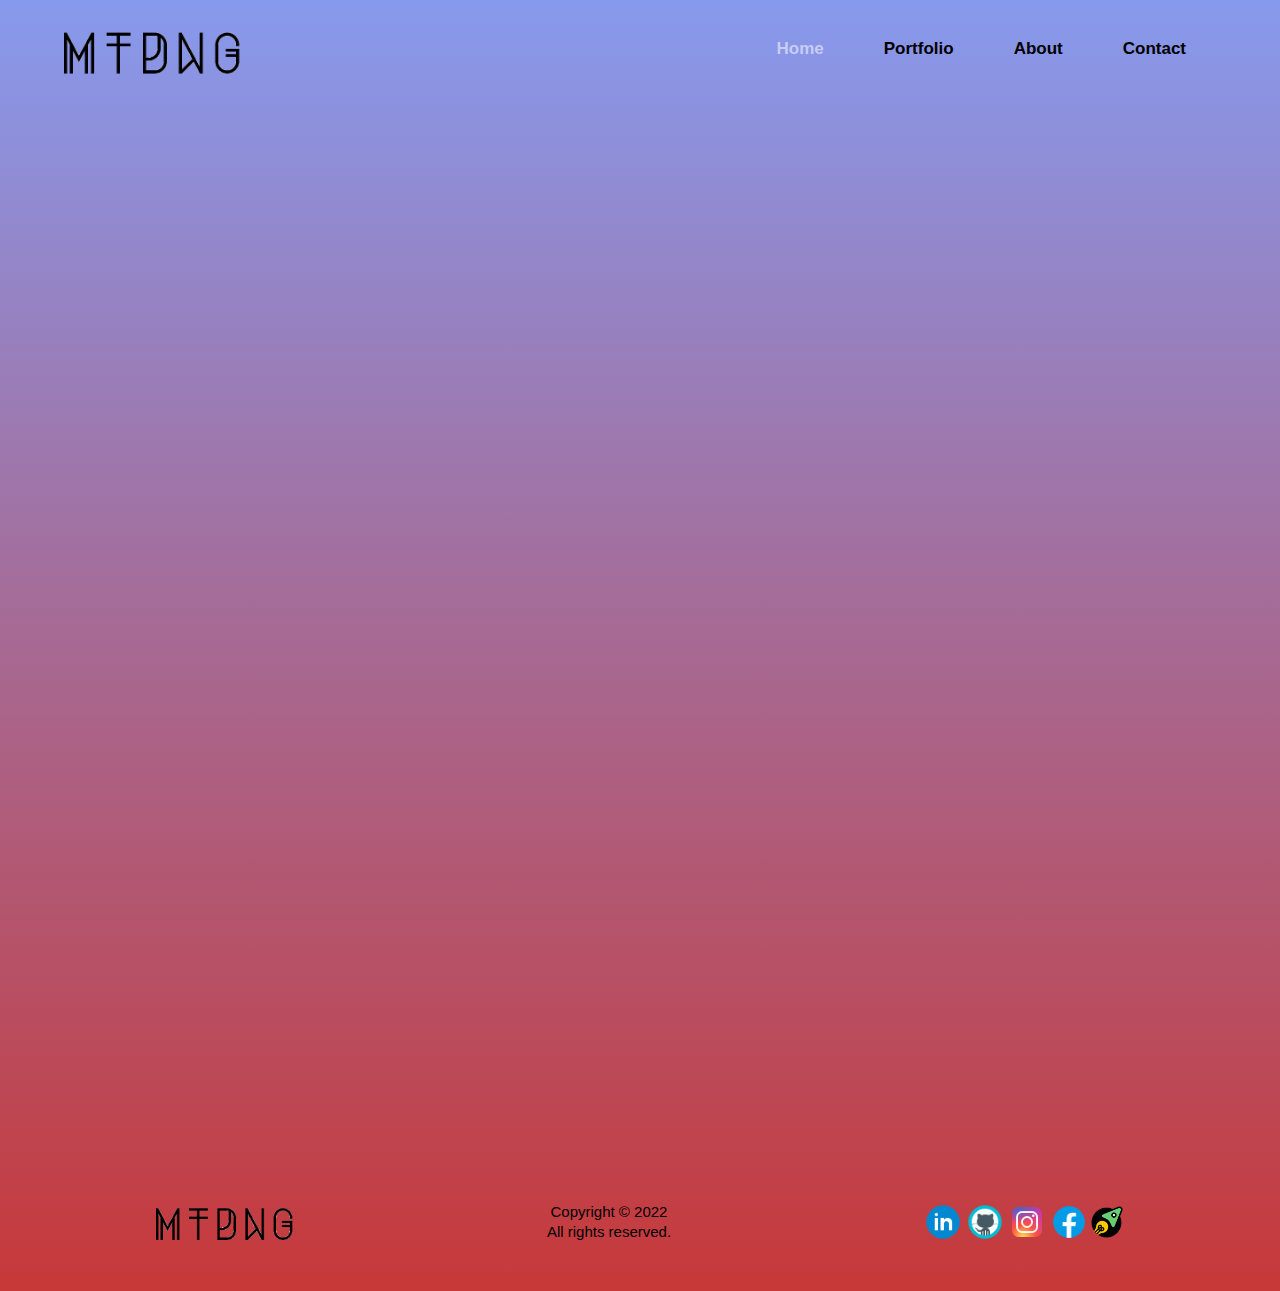
<file: index.html>
<!DOCTYPE html>
<html lang="en">
<head>
    <title>Mtdng - Website - HOME</title>

    <meta charset="UTF-8">
    <meta http-equiv="X-UA-Compatible" content="IE=edge">
    <meta name="viewport" content="width=device-width, initial-scale=1.0">

    <link rel="icon" type="image/x-icon" href="assets\img\favicon.ico">
    <!--<link href="https://cdn.jsdelivr.net/npm/bootstrap@5.0.2/dist/css/bootstrap.min.css" rel="stylesheet" integrity="sha384-EVSTQN3/azprG1Anm3QDgpJLIm9Nao0Yz1ztcQTwFspd3yD65VohhpuuCOmLASjC" crossorigin="anonymous">
    -->

    <link rel="stylesheet" href="..\assets\css\styles.css">
    <link rel="stylesheet" href="styles.css">

    <!--'Work-Sans', sans serif-->
    <link rel="preconnect" href="https://fonts.googleapis.com">
    <link rel="preconnect" href="https://fonts.gstatic.com" crossorigin>
    <link href="https://fonts.googleapis.com/css2?family=Work+Sans:ital,wght@0,300;0,500;0,700;1,300&display=swap" rel="stylesheet">

</head>



<body class="hero">
    <!--COMMON TO ALL PAGES, change only relative paths and class=selected for nav links-->
    
    <header>

        <!--Navbar-->
        <nav class="nav-bar">
            <div class="menu">

                <!--Logo-->
                <div class="logo-head">
                  <a  href="../index.html"><img src="./assets/img/mtdng-logo-header.png" width="180" alt="logo"></a>
                </div>
                
                <!--Menu list-->
                <div class="nav-list">
                    <a class="nav-item selected-home">Home</a>  <!--specific only for this page, change for other ones-->
                    <a class="nav-item" href="../portfolio/">Portfolio</a>
                    <a class="nav-item" href="../about/">About</a>
                    <a class="nav-item" href="../contact/">Contact</a>
                </div>
                
            </div>
        </nav>
    </header>       
<!--SPECIFIC PAGE CODE STARTS FROM HERE-->  
    <div class="home-page"><!--devo restringere per centrare tutto, tranne hero, ma quello che ci sta sopra si-->

 
    
        <!--banner-->
        <div class="hero-text">
            <img src="./assets/img/hi.png" alt="">
            <img src="./assets/img/there.png" alt="">
            <img src="./assets/img/matteo.png" alt="">
            <img src="./assets/img/here.png" alt="">

            <p>I'm an aspiring Web Developer </p>
            <p>and this</p> 
            <p>is my Website.</p> 
     
            <p>You just have to check it out!</p>

        </div>

            <button type="button" class="portfolio-btn">
                <a href="../portfolio/"><h4>My Works</h4></a>
            </button>
            
        
    </div>

 
<!--COMMON TO ALL PAGES-->

<!--footer-->
    <footer class="footer">
    
    
      
        <img src="../assets/img/mtdng-logo-header.png" width="140" alt="MTDNG">


        <div class="social">
            <a href="https://www.linkedin.com/in/matteo-dangi%C3%B2/"><img src="/assets/img/icons8-linkedin-circled-48.png" alt="Linkedin" width="40"></a>
            <a href="https://github.com/teo-danger"><img src="/assets/img/icons8-github-48.png" alt="Github" width="40"></a>
            <a href="https://www.instagram.com/teo_danger/"><img src="/assets/img/icons8-instagram-48.png" alt="Instagram" width="40"></a>
            <a href="https://www.facebook.com/matteo.dangio.1/"><img src="/assets/img/icons8-facebook-48.png" alt="Facebook" width="40"></a>
            <a href="https://talent.start2impact.it/profile/matteo-dangio"><img src="/assets/img/s2i.png" alt="Linkedin" width="32"></a>
        </div>

        <p>Copyright © 2022 <br> 
            All rights reserved.</p>
    
   
    </footer>



<!--<script src="https://cdn.jsdelivr.net/npm/bootstrap@5.0.2/dist/js/bootstrap.bundle.min.js" integrity="sha384-MrcW6ZMFYlzcLA8Nl+NtUVF0sA7MsXsP1UyJoMp4YLEuNSfAP+JcXn/tWtIaxVXM" crossorigin="anonymous"></script>
-->
</body>
</html>
</file>
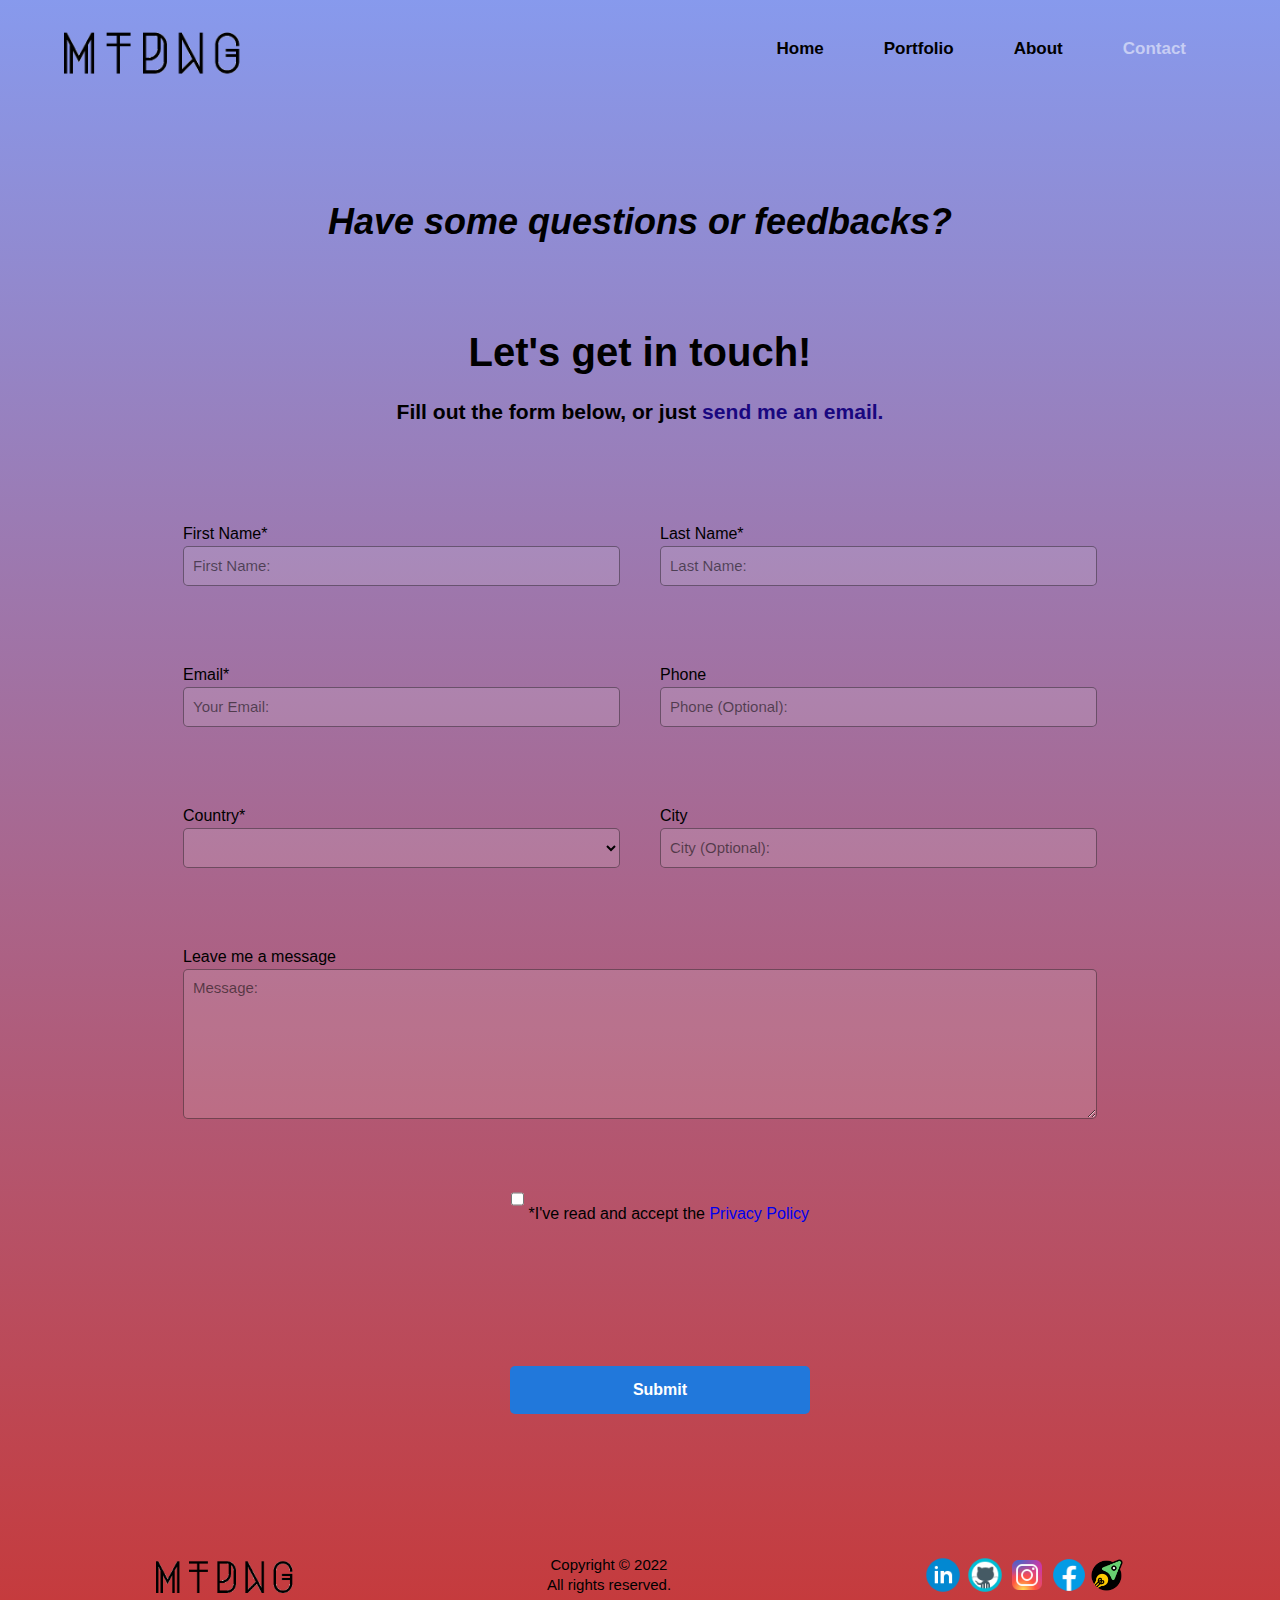
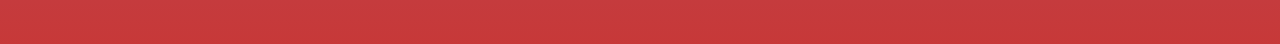
<file: contact/index.html>
<!DOCTYPE html>
<html lang="en">
<head>
    <title>Mtdng - Website - CONTACT</title>

    <meta charset="UTF-8">
    <meta http-equiv="X-UA-Compatible" content="IE=edge">
    <meta name="viewport" content="width=device-width, initial-scale=1.0">

    <link rel="icon" type="image/x-icon" href="../assets/img/favicon.ico">
    <!--<link href="https://cdn.jsdelivr.net/npm/bootstrap@5.0.2/dist/css/bootstrap.min.css" rel="stylesheet" integrity="sha384-EVSTQN3/azprG1Anm3QDgpJLIm9Nao0Yz1ztcQTwFspd3yD65VohhpuuCOmLASjC" crossorigin="anonymous">
    -->

    <link rel="stylesheet" href="..\assets\css\styles.css">
    <link rel="stylesheet" href="styles.css">

    <!--'Work-Sans', sans serif-->
    <link rel="preconnect" href="https://fonts.googleapis.com">
    <link rel="preconnect" href="https://fonts.gstatic.com" crossorigin>
    <link href="https://fonts.googleapis.com/css2?family=Work+Sans:ital,wght@0,300;0,500;0,700;1,300&display=swap" rel="stylesheet">

</head>



<body class="hero">
    <!--COMMON TO ALL PAGES, change only relative paths and class=selected for nav links-->
    
    <header>

        <!--Navbar-->
        <nav class="nav-bar">
            <div class="menu">

                <!--Logo-->
                <div class="logo-head">
                  <a  href="../index.html"><img src="../assets/img/mtdng-logo-header.png" width="180" alt="logo"></a>
                </div>
                
                <!--Menu list-->
                <div class="nav-list">
                    <a class="nav-item" href="../index.html">Home</a>  
                    <a class="nav-item" href="../portfolio/">Portfolio</a>
                    <a class="nav-item" href="../about/">About</a>
                    <a class="nav-item selected-contact">Contact</a><!--specific only for this page, change for other ones-->
                </div>
                
            </div>
        </nav>
    </header>      

<!--SPECIFIC PAGE CODE STARTS FROM HERE-->  
    <div class="contact-page">

        <section>
                <div class="form-container">
                <div class="intro-text">
                    <h1>Have some questions or feedbacks?</h1>
                    <h1>Let's get in touch!</h1> 
                    <h3>Fill out the form below, 
                        or just <span><a href="mailto:matteo.dangio@outlook.com">send me an email.</a></span>
                    </h3> 

                </div>

                
                    <form action="" method="get" class="contact-form">


                    <div class="form-group">
                        <div class='form-row name'>
                            <label for='first-name'>First Name*</label>
                            <input id='first-name' name='first-name' type='text' required placeholder="First Name:"/>
                        </div>
                        <div class='form-row'>
                            <label for='last-name'>Last Name*</label>
                            <input id='last-name' name='last-name' type='text' required placeholder="Last Name:"/>
                        </div>
                    </div> 
                        
                    <div class="form-group">
                        <div class="form-row email-phone">
                            <label for="email">Email*</label>
                            <input type="email" name="email" id="email" required placeholder="Your Email:">
                        </div>
                        <div class="form-row">
                            <label for='phone'>Phone</label>
                            <input id='phone' name='phone' type='tel' placeholder="Phone (Optional):"/>
                        </div>
                    </div>

                    <div class="form-group">  
                        <div class='form-row country'>
                            <label for='country'>Country*</label>
                            <select id='country' name='country' required >
                                    <option value="0" selected disabled ></option>
                                    <option value="AF">Afghanistan</option>
                                    <option value="AX">Åland Islands</option>
                                    <option value="AL">Albania</option>
                                    <option value="DZ">Algeria</option>
                                    <option value="AS">American Samoa</option>
                                    <option value="AD">Andorra</option>
                                    <option value="AO">Angola</option>
                                    <option value="AI">Anguilla</option>
                                    <option value="AQ">Antarctica</option>
                                    <option value="AG">Antigua and Barbuda</option>
                                    <option value="AR">Argentina</option>
                                    <option value="AM">Armenia</option>
                                    <option value="AW">Aruba</option>
                                    <option value="AU">Australia</option>
                                    <option value="AT">Austria</option>
                                    <option value="AZ">Azerbaijan</option>
                                    <option value="BS">Bahamas</option>
                                    <option value="BH">Bahrain</option>
                                    <option value="BD">Bangladesh</option>
                                    <option value="BB">Barbados</option>
                                    <option value="BY">Belarus</option>
                                    <option value="BE">Belgium</option>
                                    <option value="BZ">Belize</option>
                                    <option value="BJ">Benin</option>
                                    <option value="BM">Bermuda</option>
                                    <option value="BT">Bhutan</option>
                                    <option value="BO">Bolivia, Plurinational State of</option>
                                    <option value="BQ">Bonaire, Sint Eustatius and Saba</option>
                                    <option value="BA">Bosnia and Herzegovina</option>
                                    <option value="BW">Botswana</option>
                                    <option value="BV">Bouvet Island</option>
                                    <option value="BR">Brazil</option>
                                    <option value="IO">British Indian Ocean Territory</option>
                                    <option value="BN">Brunei Darussalam</option>
                                    <option value="BG">Bulgaria</option>
                                    <option value="BF">Burkina Faso</option>
                                    <option value="BI">Burundi</option>
                                    <option value="KH">Cambodia</option>
                                    <option value="CM">Cameroon</option>
                                    <option value="CA">Canada</option>
                                    <option value="CV">Cape Verde</option>
                                    <option value="KY">Cayman Islands</option>
                                    <option value="CF">Central African Republic</option>
                                    <option value="TD">Chad</option>
                                    <option value="CL">Chile</option>
                                    <option value="CN">China</option>
                                    <option value="CX">Christmas Island</option>
                                    <option value="CC">Cocos (Keeling) Islands</option>
                                    <option value="CO">Colombia</option>
                                    <option value="KM">Comoros</option>
                                    <option value="CG">Congo</option>
                                    <option value="CD">Congo, the Democratic Republic of the</option>
                                    <option value="CK">Cook Islands</option>
                                    <option value="CR">Costa Rica</option>
                                    <option value="CI">Côte d'Ivoire</option>
                                    <option value="HR">Croatia</option>
                                    <option value="CU">Cuba</option>
                                    <option value="CW">Curaçao</option>
                                    <option value="CY">Cyprus</option>
                                    <option value="CZ">Czech Republic</option>
                                    <option value="DK">Denmark</option>
                                    <option value="DJ">Djibouti</option>
                                    <option value="DM">Dominica</option>
                                    <option value="DO">Dominican Republic</option>
                                    <option value="EC">Ecuador</option>
                                    <option value="EG">Egypt</option>
                                    <option value="SV">El Salvador</option>
                                    <option value="GQ">Equatorial Guinea</option>
                                    <option value="ER">Eritrea</option>
                                    <option value="EE">Estonia</option>
                                    <option value="ET">Ethiopia</option>
                                    <option value="FK">Falkland Islands (Malvinas)</option>
                                    <option value="FO">Faroe Islands</option>
                                    <option value="FJ">Fiji</option>
                                    <option value="FI">Finland</option>
                                    <option value="FR">France</option>
                                    <option value="GF">French Guiana</option>
                                    <option value="PF">French Polynesia</option>
                                    <option value="TF">French Southern Territories</option>
                                    <option value="GA">Gabon</option>
                                    <option value="GM">Gambia</option>
                                    <option value="GE">Georgia</option>
                                    <option value="DE">Germany</option>
                                    <option value="GH">Ghana</option>
                                    <option value="GI">Gibraltar</option>
                                    <option value="GR">Greece</option>
                                    <option value="GL">Greenland</option>
                                    <option value="GD">Grenada</option>
                                    <option value="GP">Guadeloupe</option>
                                    <option value="GU">Guam</option>
                                    <option value="GT">Guatemala</option>
                                    <option value="GG">Guernsey</option>
                                    <option value="GN">Guinea</option>
                                    <option value="GW">Guinea-Bissau</option>
                                    <option value="GY">Guyana</option>
                                    <option value="HT">Haiti</option>
                                    <option value="HM">Heard Island and McDonald Islands</option>
                                    <option value="VA">Holy See (Vatican City State)</option>
                                    <option value="HN">Honduras</option>
                                    <option value="HK">Hong Kong</option>
                                    <option value="HU">Hungary</option>
                                    <option value="IS">Iceland</option>
                                    <option value="IN">India</option>
                                    <option value="ID">Indonesia</option>
                                    <option value="IR">Iran, Islamic Republic of</option>
                                    <option value="IQ">Iraq</option>
                                    <option value="IE">Ireland</option>
                                    <option value="IM">Isle of Man</option>
                                    <option value="IL">Israel</option>
                                    <option value="IT">Italy</option>
                                    <option value="JM">Jamaica</option>
                                    <option value="JP">Japan</option>
                                    <option value="JE">Jersey</option>
                                    <option value="JO">Jordan</option>
                                    <option value="KZ">Kazakhstan</option>
                                    <option value="KE">Kenya</option>
                                    <option value="KI">Kiribati</option>
                                    <option value="KP">Korea, Democratic People's Republic of</option>
                                    <option value="KR">Korea, Republic of</option>
                                    <option value="KW">Kuwait</option>
                                    <option value="KG">Kyrgyzstan</option>
                                    <option value="LA">Lao People's Democratic Republic</option>
                                    <option value="LV">Latvia</option>
                                    <option value="LB">Lebanon</option>
                                    <option value="LS">Lesotho</option>
                                    <option value="LR">Liberia</option>
                                    <option value="LY">Libya</option>
                                    <option value="LI">Liechtenstein</option>
                                    <option value="LT">Lithuania</option>
                                    <option value="LU">Luxembourg</option>
                                    <option value="MO">Macao</option>
                                    <option value="MK">Macedonia, the former Yugoslav Republic of</option>
                                    <option value="MG">Madagascar</option>
                                    <option value="MW">Malawi</option>
                                    <option value="MY">Malaysia</option>
                                    <option value="MV">Maldives</option>
                                    <option value="ML">Mali</option>
                                    <option value="MT">Malta</option>
                                    <option value="MH">Marshall Islands</option>
                                    <option value="MQ">Martinique</option>
                                    <option value="MR">Mauritania</option>
                                    <option value="MU">Mauritius</option>
                                    <option value="YT">Mayotte</option>
                                    <option value="MX">Mexico</option>
                                    <option value="FM">Micronesia, Federated States of</option>
                                    <option value="MD">Moldova, Republic of</option>
                                    <option value="MC">Monaco</option>
                                    <option value="MN">Mongolia</option>
                                    <option value="ME">Montenegro</option>
                                    <option value="MS">Montserrat</option>
                                    <option value="MA">Morocco</option>
                                    <option value="MZ">Mozambique</option>
                                    <option value="MM">Myanmar</option>
                                    <option value="NA">Namibia</option>
                                    <option value="NR">Nauru</option>
                                    <option value="NP">Nepal</option>
                                    <option value="NL">Netherlands</option>
                                    <option value="NC">New Caledonia</option>
                                    <option value="NZ">New Zealand</option>
                                    <option value="NI">Nicaragua</option>
                                    <option value="NE">Niger</option>
                                    <option value="NG">Nigeria</option>
                                    <option value="NU">Niue</option>
                                    <option value="NF">Norfolk Island</option>
                                    <option value="MP">Northern Mariana Islands</option>
                                    <option value="NO">Norway</option>
                                    <option value="OM">Oman</option>
                                    <option value="PK">Pakistan</option>
                                    <option value="PW">Palau</option>
                                    <option value="PS">Palestinian Territory, Occupied</option>
                                    <option value="PA">Panama</option>
                                    <option value="PG">Papua New Guinea</option>
                                    <option value="PY">Paraguay</option>
                                    <option value="PE">Peru</option>
                                    <option value="PH">Philippines</option>
                                    <option value="PN">Pitcairn</option>
                                    <option value="PL">Poland</option>
                                    <option value="PT">Portugal</option>
                                    <option value="PR">Puerto Rico</option>
                                    <option value="QA">Qatar</option>
                                    <option value="RE">Réunion</option>
                                    <option value="RO">Romania</option>
                                    <option value="RU">Russian Federation</option>
                                    <option value="RW">Rwanda</option>
                                    <option value="BL">Saint Barthélemy</option>
                                    <option value="SH">Saint Helena, Ascension and Tristan da Cunha</option>
                                    <option value="KN">Saint Kitts and Nevis</option>
                                    <option value="LC">Saint Lucia</option>
                                    <option value="MF">Saint Martin (French part)</option>
                                    <option value="PM">Saint Pierre and Miquelon</option>
                                    <option value="VC">Saint Vincent and the Grenadines</option>
                                    <option value="WS">Samoa</option>
                                    <option value="SM">San Marino</option>
                                    <option value="ST">Sao Tome and Principe</option>
                                    <option value="SA">Saudi Arabia</option>
                                    <option value="SN">Senegal</option>
                                    <option value="RS">Serbia</option>
                                    <option value="SC">Seychelles</option>
                                    <option value="SL">Sierra Leone</option>
                                    <option value="SG">Singapore</option>
                                    <option value="SX">Sint Maarten (Dutch part)</option>
                                    <option value="SK">Slovakia</option>
                                    <option value="SI">Slovenia</option>
                                    <option value="SB">Solomon Islands</option>
                                    <option value="SO">Somalia</option>
                                    <option value="ZA">South Africa</option>
                                    <option value="GS">South Georgia and the South Sandwich Islands</option>
                                    <option value="SS">South Sudan</option>
                                    <option value="ES">Spain</option>
                                    <option value="LK">Sri Lanka</option>
                                    <option value="SD">Sudan</option>
                                    <option value="SR">Suriname</option>
                                    <option value="SJ">Svalbard and Jan Mayen</option>
                                    <option value="SZ">Swaziland</option>
                                    <option value="SE">Sweden</option>
                                    <option value="CH">Switzerland</option>
                                    <option value="SY">Syrian Arab Republic</option>
                                    <option value="TW">Taiwan, Province of China</option>
                                    <option value="TJ">Tajikistan</option>
                                    <option value="TZ">Tanzania, United Republic of</option>
                                    <option value="TH">Thailand</option>
                                    <option value="TL">Timor-Leste</option>
                                    <option value="TG">Togo</option>
                                    <option value="TK">Tokelau</option>
                                    <option value="TO">Tonga</option>
                                    <option value="TT">Trinidad and Tobago</option>
                                    <option value="TN">Tunisia</option>
                                    <option value="TR">Turkey</option>
                                    <option value="TM">Turkmenistan</option>
                                    <option value="TC">Turks and Caicos Islands</option>
                                    <option value="TV">Tuvalu</option>
                                    <option value="UG">Uganda</option>
                                    <option value="UA">Ukraine</option>
                                    <option value="AE">United Arab Emirates</option>
                                    <option value="GB">United Kingdom</option>
                                    <option value="US">United States</option>
                                    <option value="UM">United States Minor Outlying Islands</option>
                                    <option value="UY">Uruguay</option>
                                    <option value="UZ">Uzbekistan</option>
                                    <option value="VU">Vanuatu</option>
                                    <option value="VE">Venezuela, Bolivarian Republic of</option>
                                    <option value="VN">Viet Nam</option>
                                    <option value="VG">Virgin Islands, British</option>
                                    <option value="VI">Virgin Islands, U.S.</option>
                                    <option value="WF">Wallis and Futuna</option>
                                    <option value="EH">Western Sahara</option>
                                    <option value="YE">Yemen</option>
                                    <option value="ZM">Zambia</option>
                                <option value="ZW">Zimbabwe</option> </select>
                        </div>
                        <div class='form-row'>    
                            <label for="city">City</label>
                            <input name="city" id="city" type="text" placeholder="City (Optional):">
                        </div>
                    </div> 

                        <div class="form-group">
                        <div class='form-row message'>
                            <label for='message'>Leave me a message</label>
                            <textarea id='message' name='message' placeholder="Message:"></textarea>
                        </div>
                        </div>

                        <div class='form-row privacy-policy'>
                            <label for='privacy'>
                            <input id='privacy'
                                   required
                                   name='privacy'
                                   type='checkbox'
                                   value="privacy"/>
                            <span>*I've read and accept the <a href="#">Privacy Policy</a></span>
                            </label>
                          </div>

                        <div class='form-row'>
                            <button type="submit">Submit</button>
                        </div>                       
                    </form>
                </div>
        </section>
    </div>

 
<!--COMMON TO ALL PAGES-->

<!--footer-->
    <footer class="footer">
    
        <img src="../assets/img/mtdng-logo-header.png" width="140" alt="MTDNG">

        <div class="social">
            <a href="https://www.linkedin.com/in/matteo-dangi%C3%B2/"><img src="../assets/img/icons8-linkedin-circled-48.png" alt="Linkedin" width="40"></a>
            <a href="https://github.com/teo-danger"><img src="../assets/img/icons8-github-48.png" alt="Github" width="40"></a>
            <a href="https://www.instagram.com/teo_danger/"><img src="../assets/img/icons8-instagram-48.png" alt="Instagram" width="40"></a>
            <a href="https://www.facebook.com/matteo.dangio.1/"><img src="../assets/img/icons8-facebook-48.png" alt="Facebook" width="40"></a>
            <a href="https://talent.start2impact.it/profile/matteo-dangio"><img src="/assets/img/s2i.png" alt="Linkedin" width="32"></a>
        </div>

        <p>Copyright © 2022 <br> 
            All rights reserved.</p>
    
   
    </footer>



<!--<script src="https://cdn.jsdelivr.net/npm/bootstrap@5.0.2/dist/js/bootstrap.bundle.min.js" integrity="sha384-MrcW6ZMFYlzcLA8Nl+NtUVF0sA7MsXsP1UyJoMp4YLEuNSfAP+JcXn/tWtIaxVXM" crossorigin="anonymous"></script>
-->
</body>
</html>
</file>
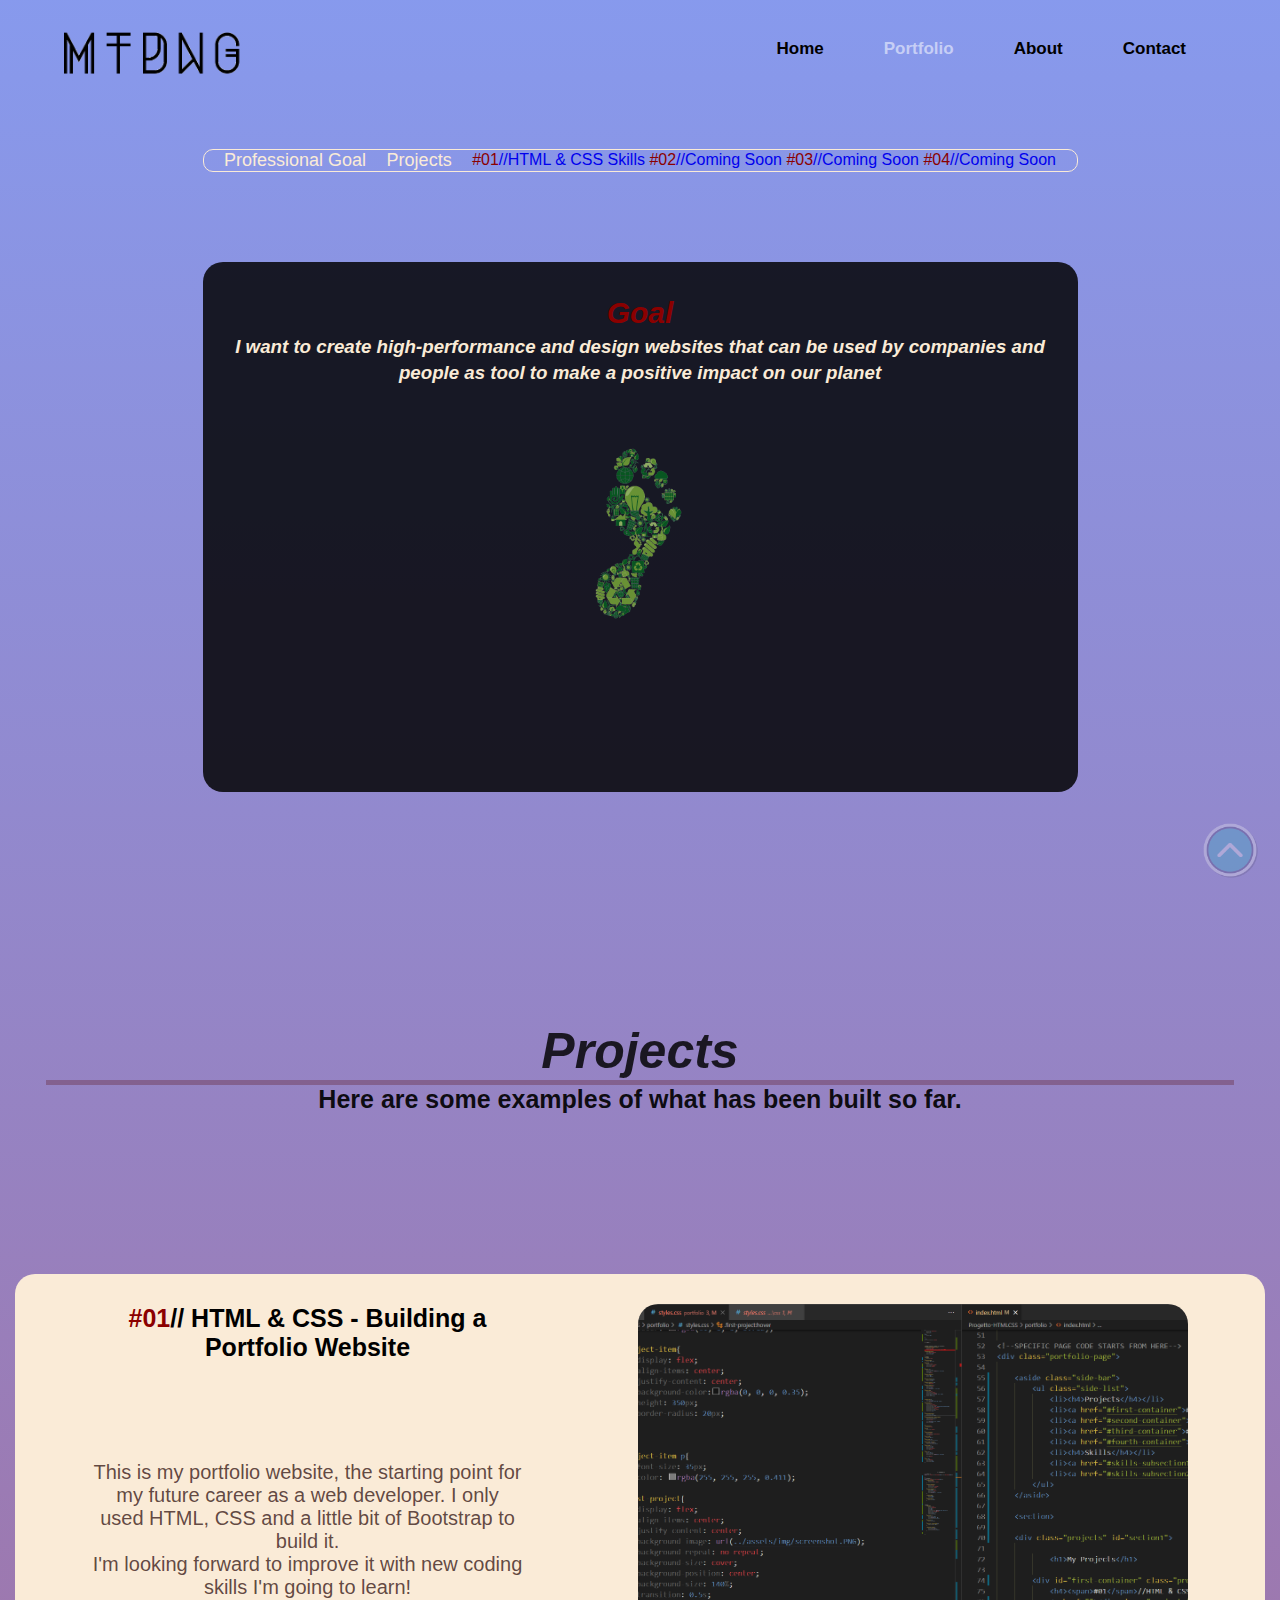
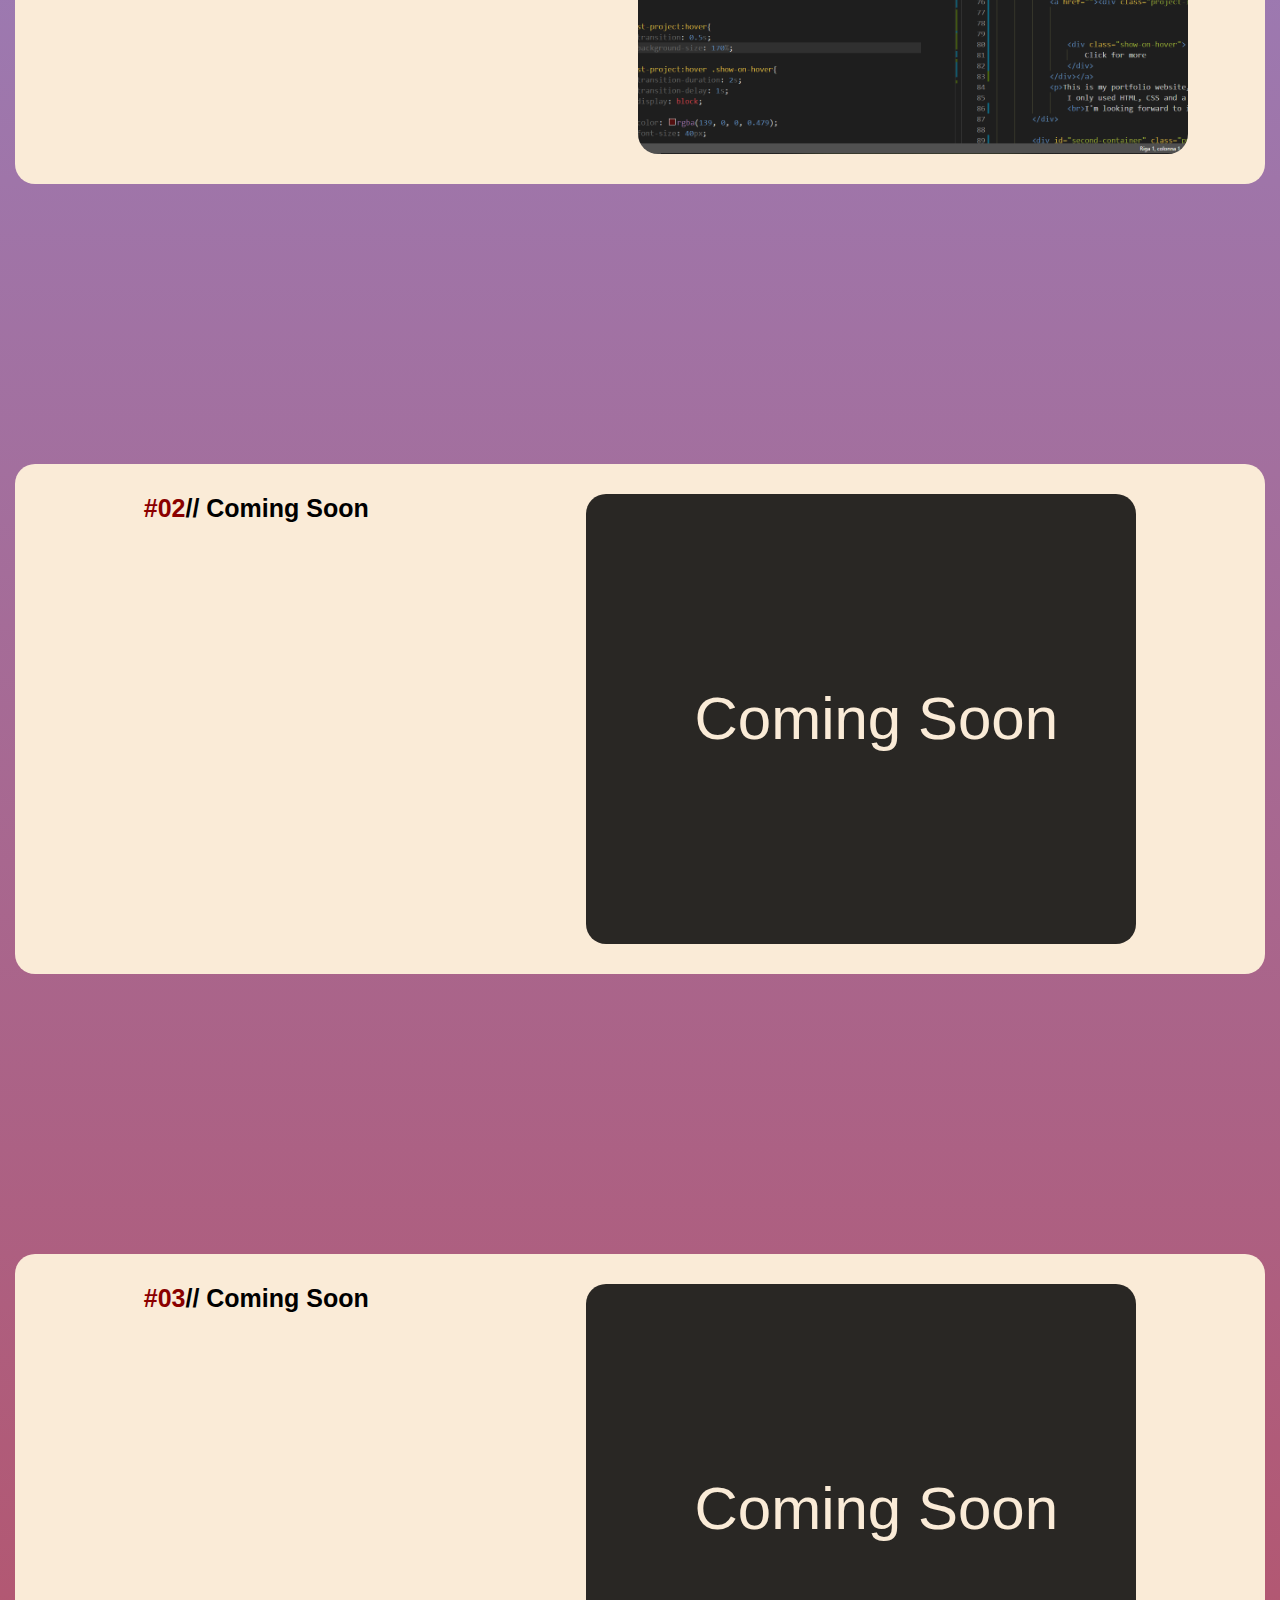
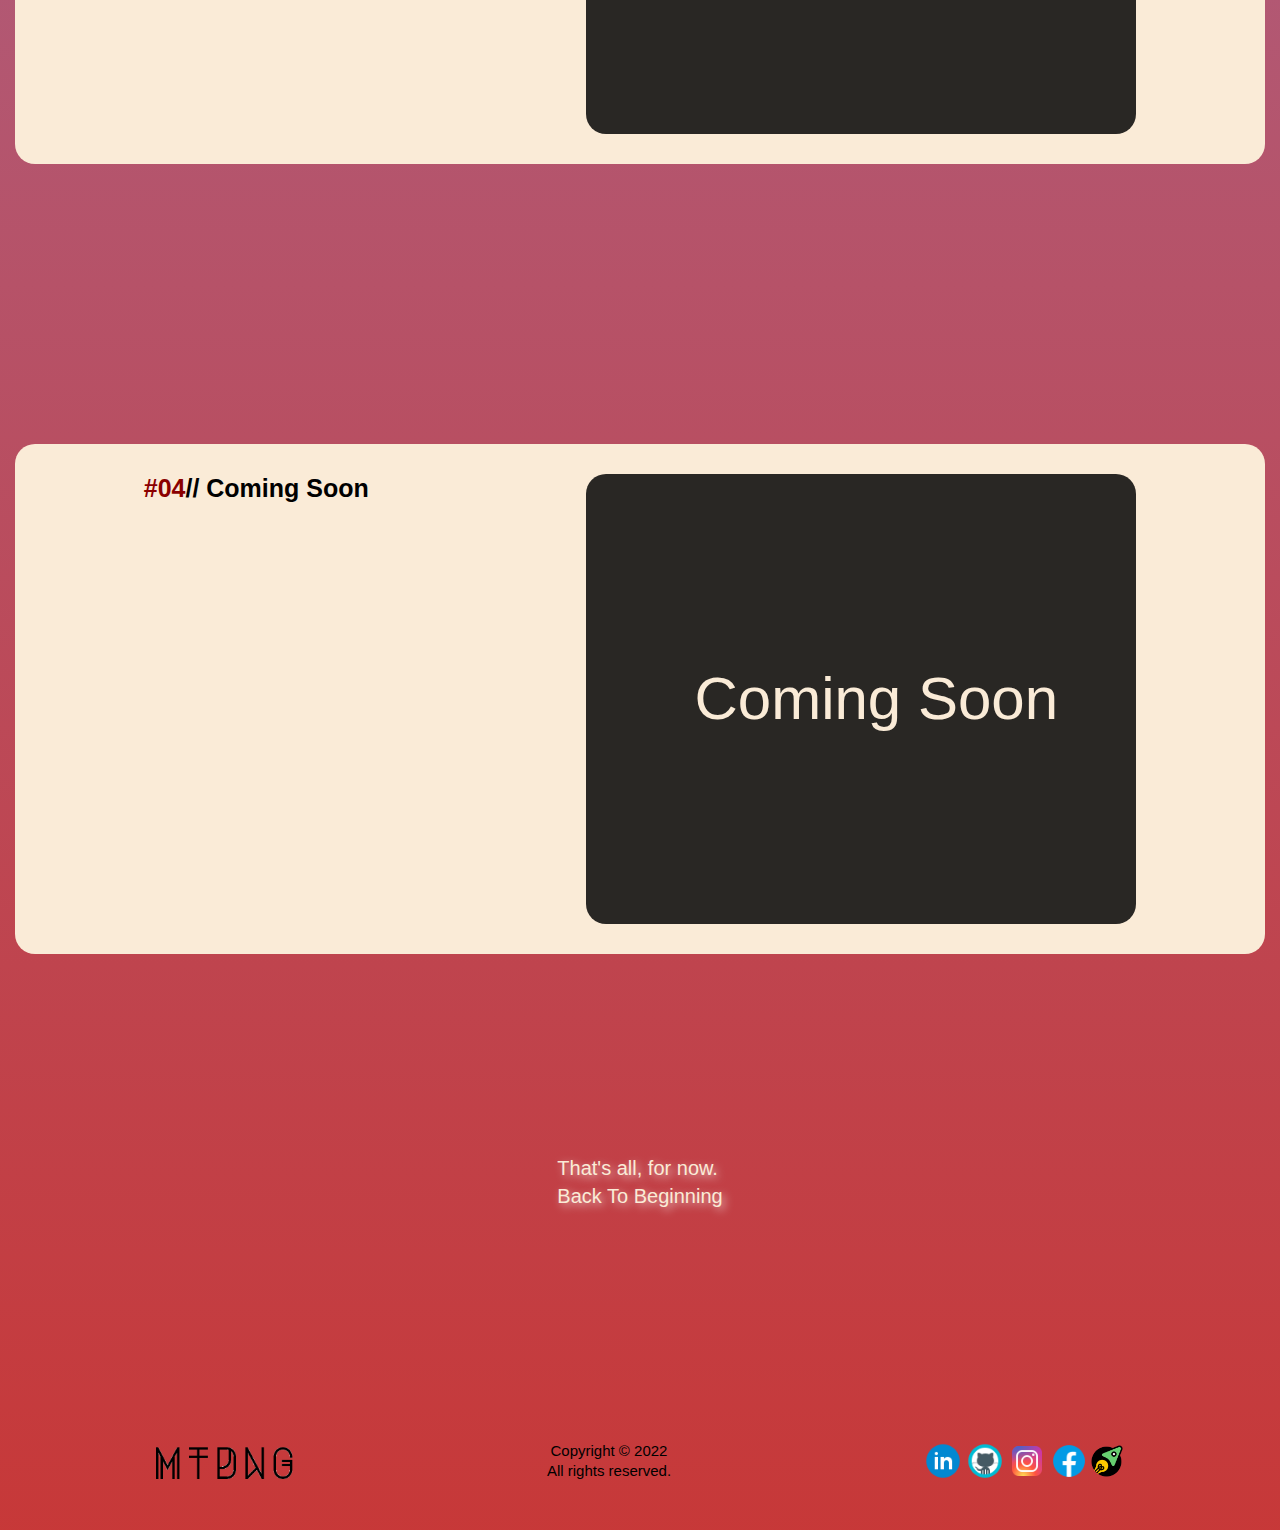
<file: portfolio/index.html>
<!DOCTYPE html>
<html lang="en">
<head>
    <title>Mtdng - Website - PORTFOLIO</title>

    <meta charset="UTF-8">
    <meta http-equiv="X-UA-Compatible" content="IE=edge">
    <meta name="viewport" content="width=device-width, initial-scale=1.0">

    <link rel="icon" type="image/x-icon" href="../assets/img/favicon.ico">
    <link href="https://cdn.jsdelivr.net/npm/bootstrap@5.0.2/dist/css/bootstrap.min.css" rel="stylesheet"
        integrity="sha384-EVSTQN3/azprG1Anm3QDgpJLIm9Nao0Yz1ztcQTwFspd3yD65VohhpuuCOmLASjC" crossorigin="anonymous">

    <link rel="stylesheet" href="..\assets\css\styles.css">
    <link rel="stylesheet" href="styles.css">

    <!--'Work-Sans', sans serif-->
    <link rel="preconnect" href="https://fonts.googleapis.com">
    <link rel="preconnect" href="https://fonts.gstatic.com" crossorigin>
    <link href="https://fonts.googleapis.com/css2?family=Work+Sans:ital,wght@0,300;0,500;0,700;1,300&display=swap" rel="stylesheet">

</head>



<body class="hero">
    <!--COMMON TO ALL PAGES, change only relative paths and class=selected for nav links-->
    
    <header>

        <!--Navbar-->
        <nav class="nav-bar" id="nav-bar">
            <div class="menu">

                <!--Logo-->
                <div class="logo-head">
                  <a  href="../index.html"><img src="../assets/img/mtdng-logo-header.png" width="180" alt="logo"></a>
                </div>
                
                <!--Menu list-->
                <div class="nav-list">
                    <a class="nav-item" href="../index.html">Home</a>  
                    <a class="nav-item selected-portfolio">Portfolio</a><!--specific only for this page, change for other ones-->
                    <a class="nav-item" href="../about/">About</a>
                    <a class="nav-item" href="../contact/">Contact</a>
                </div>
                
            </div>
        </nav>
    </header>      

<!--SPECIFIC PAGE CODE STARTS FROM HERE-->  
<div class="portfolio-page">

  <a href="#nav-bar"><img class="fixed-arrow" src="../assets/img/slide-up.png" alt=""></a>

<section>
  <div class="projects">
    <nav class="nav flex-row">
      
        <a class="nav-link" href="#pro-goal">Professional Goal</a>
        
        <a class="nav-link dropdown-toggle" data-toggle="dropdown" href="#" role="button" aria-haspopup="true"
        aria-expanded="false">
        Projects
        </a>

        <div class="dropdown-menu">
            <a class="dropdown-item" href="#first-container"><span>#01</span>//HTML & CSS Skills</a>
            <a class="dropdown-item" href="#second-container"><span>#02</span>//Coming Soon</a>
            <a class="dropdown-item" href="#third-container"><span>#03</span>//Coming Soon</a>
            <a class="dropdown-item" href="#fourth-container"><span>#04</span>//Coming Soon</a>
        </div>
      </nav>

      
            
            
    <div class="goal-box">    
      <h3 id="pro-goal"> <span>Goal</span>  <br>I want to create high-performance and design 
              websites that can be used by companies and people as tool to make a 
              positive impact on our planet
      </h3>
      <img class="planet" src="../assets/img/footprint.png" id="planet" alt="">
    </div>    

      <h1 id="projects">Projects</h1>    

      <h1 id="pre-title">Here are some examples of what has been built so far.</h1>

    <div id="first-container" class="project-container">    
          <div class="text-cont">
            <h4><span>#01</span>// HTML & CSS - Building a Portfolio Website</h4>
            <p class="container-description">This is my portfolio website, the starting point 
                for my future career as a web developer. 
                I only used HTML, CSS and a little bit of Bootstrap to build it. 
                <br>I'm looking forward to improve it with new coding skills I'm going to learn!
            </p>
          </div>

          <a href="https://github.com/teo-danger/teo-danger.github.io">
            <div class="project-item first-project">
                <div class="show-on-hover">Click for more</div>
            </div>
          </a>        
    </div>

    <div id="second-container" class="project-container">   
          <div class="text-cont">
            <h4><span>#02</span>// Coming Soon</h4>
            <p class="container-description"></p>
          </div>

            <div class="project-item"> 
                <p>Coming Soon</p> 
            </div>    
    </div> 


    <div id="third-container" class="project-container">  
          <div class="text-cont">
            <h4><span>#03</span>// Coming Soon</h4>
            <p class="container-description"></p>
          </div>
            <div class="project-item">
                <p>Coming Soon</p>
            </div>        
    </div>

    <div id="fourth-container" class="project-container">  
          <div class="text-cont">
            <h4><span>#04</span>// Coming Soon</h4>
            <p class="container-description"></p>
          </div>
            <div class="project-item">
                <p>Coming Soon</p>
            </div>        
    </div>


        <a class="back-to" href="#projects">That's all, for now. <br> 
            Back To Beginning</a>

  </div>


</section>

</div> <!--END OF PORTFOLIO PAGE-->  


<!--COMMON TO ALL PAGES-->
<!--footer-->
    <footer class="footer">
    
      <img src="../assets/img/mtdng-logo-header.png" width="140" alt="MTDNG">

        <div class="social">
            <a href="https://www.linkedin.com/in/matteo-dangi%C3%B2/"><img src="../assets/img/icons8-linkedin-circled-48.png" alt="Linkedin" width="40"></a>
            <a href="https://github.com/teo-danger"><img src="../assets/img/icons8-github-48.png" alt="Github" width="40"></a>
            <a href="https://www.instagram.com/teo_danger/"><img src="../assets/img/icons8-instagram-48.png" alt="Instagram" width="40"></a>
            <a href="https://www.facebook.com/matteo.dangio.1/"><img src="../assets/img/icons8-facebook-48.png" alt="Facebook" width="40"></a>
            <a href="https://talent.start2impact.it/profile/matteo-dangio"><img src="/assets/img/s2i.png" alt="Linkedin" width="32"></a>
        </div>

        <p>Copyright © 2022 <br> 
            All rights reserved.</p>
     
    </footer>

<!--bootstrap-->
<script src="https://code.jquery.com/jquery-3.3.1.slim.min.js"
integrity="sha384-q8i/X+965DzO0rT7abK41JStQIAqVgRVzpbzo5smXKp4YfRvH+8abtTE1Pi6jizo"
crossorigin="anonymous"></script>
<script src="https://cdnjs.cloudflare.com/ajax/libs/popper.js/1.14.3/umd/popper.min.js"
integrity="sha384-ZMP7rVo3mIykV+2+9J3UJ46jBk0WLaUAdn689aCwoqbBJiSnjAK/l8WvCWPIPm49"
crossorigin="anonymous"></script>
<script src="https://stackpath.bootstrapcdn.com/bootstrap/4.1.3/js/bootstrap.min.js"
integrity="sha384-ChfqqxuZUCnJSK3+MXmPNIyE6ZbWh2IMqE241rYiqJxyMiZ6OW/JmZQ5stwEULTy"
crossorigin="anonymous"></script>


</body>
</html>
</file>
<file: styles.css>
*{
    box-sizing: border-box;
    margin: 0;
    padding: 0;
}

/* ||FONTS */

/*CHANGES compared to global css stylesheet*/
.nav-item:first-of-type:hover{
    transform: none;
    
}
/* selected */
.selected-home{
    color: rgba(255, 255, 255, 0.534);
    
}



/* ||DIVS - mobile first */ 
:root {
    --black-op: rgba(0, 0, 0, 0.8);
    --blue1: #003554;
}




.home-page{
    width: 100%;
    display: flex;
    flex-direction: column;
    margin: 0 auto;
    align-items: center;
}

/*titles page animation*/
.hero-text img:first-of-type,
.hero-text img:nth-of-type(2),
.hero-text img:nth-of-type(3),
.hero-text img:nth-of-type(4),
.hero-text p:first-of-type,
.hero-text p:nth-of-type(2),
.hero-text p:nth-of-type(3),
.hero-text p:last-of-type,
.portfolio-btn{
    position: relative;
    left:-1600px;
    animation-name: left-in;
    animation-fill-mode: forwards;
    animation-duration: 2s;
    animation-timing-function: cubic-bezier(0.075, 0.82, 0.165, 1);
    
    
}
@keyframes left-in {
    0% {
      left: -900px;
      opacity: 0;
      filter: blur(50px);
    }
    100% {
      left:0px;
      opacity: 1;
      filter: blur(0px);
    }
  }


.hero-text{
    margin-top: 50px ;
    display: flex;
    flex-direction: column;
    align-items: center;
    color: rgba(0, 0, 0, 0.781);
}
.hero-text img{
    width: 100px;
    
}

.hero-text img:first-of-type{
    animation-delay: 0.0s;
    width: 70px;
}
.hero-text img:nth-of-type(2){
    animation-delay: 0.1s;
    margin-bottom: 40px;
    
}
.hero-text img:nth-of-type(3){
    animation-delay: 0.2s;
    width: 130px;
    
}
.hero-text img:nth-of-type(4){
    animation-delay: 0.3s;
    margin-bottom: 100px;
}

.hero-text p:first-of-type{
    animation-delay: 0.4s;
}
.hero-text p:nth-of-type(2){
    margin: 30px 0;
    animation-delay: 0.5s;
}
.hero-text p:nth-of-type(3){
    margin-bottom: 100px;
    animation-delay: 0.6s;
}

.hero-text p:last-of-type{
    text-align: center;
    font-style: italic;
    font-weight: 700;
    color: rgba(5, 15, 59, 0.87);
    animation-timing-function: cubic-bezier(0.075, 0.82, 0.165, 1);
    animation-delay: 1s;

}

.hero-text p{
    font-size: 25px;
}

.hero-text p span {
    font-style: italic;
}


/*Button*/
.portfolio-btn{
    width: 21em;
    height: 5em;
    margin: 100px;
    cursor: pointer;
    background-color: transparent;
    border: 3px solid rgba(0, 0, 0, 0.9);
    border-radius: 20px;
    transition-duration: 0.5s;
    animation-timing-function: cubic-bezier(0.075, 0.82, 0.165, 1);
    animation-delay: 1.2s;
}
.portfolio-btn h4{
    transition-duration: 0.5s;
    font-size: 20px;
    font-weight: 300;
    color: rgb(255, 255, 255);
    
}

.portfolio-btn:hover{
    transform: scale(1.1);
    background-color: rgba(255, 145, 0, 0.349);
    transition-duration: 0.5s;
    
}



                            /* ||RESPONSIVE */

/* ||tablet */
@media only screen and (min-width:501px) and (max-width:960px){
    .hero-text img{
        width: 80px;
        margin: 10px 0;
    }

    .nav-item:first-of-type:hover{
        border-bottom: none;
    }

}
/* ||desktop */
@media only screen and (min-width:961px){
    
    .nav-item:first-of-type:hover{
        border-bottom: none;
    }

    .hero-text img{
        width: 120px;
    }
    .hero-text p{
        font-size: 30px;
    }
</file>
<file: contact/styles.css>
*{
    box-sizing: border-box;
    margin: 0;
    padding: 0;
}

/* ||FONTS */

/*CHANGES compared to global css stylesheet*/
.nav-item:last-of-type:hover{
    transform: none;
}

.selected-contact{
    color: rgba(255, 255, 255, 0.534);
}


/* ||DIVS */
.form-container{
    width: 90%;
    margin: 100px auto;
}

.intro-text {
    line-height: 1.3;
    font-size: 18px;
    text-align: center;
}
.intro-text h1:first-of-type{
    font-style: italic;
}
.intro-text h1:nth-of-type(2){
    font-size: 40px;
    margin: 80px 0 20px 0;
}
.intro-text a{
    color: rgb(25, 7, 128);
}
.intro-text a:hover{
    color: rgb(44, 8, 204);
}


.contact-form{
    margin-top: 60px;
   
}

.form-row {
    display: flex;
    flex-direction: column;
    margin: 20px;
}

label{
    margin: 20px 0 3px 0;
}

.form-row input,
.form-row select,
.form-row textarea {
    border: 1px solid rgba(0, 0, 0, 0.39);
    border-radius: 5px;
    height: 40px;
    background-color: rgba(255, 255, 255, 0.13);
    font-family: Arial, Helvetica, sans-serif;
    font-size: 16px;
}

::placeholder{
    font-size: 15px;
    color: rgba(7, 7, 7, 0.562);
}
.form-row textarea,
.form-row input{
    padding-left: 9px;
    transition-duration: 0.5s;
}

.form-row select{
    padding-left: 6px;
    transition-duration: 0.5s;
}


.form-row input:hover,
.form-row select:hover,
.form-row textarea:hover {
    border: 1.5px solid black;
    transition-duration: 0.5s;
}

.form-row input [type="text"]:invalid,
.form-row input [type="email"]:invalid {
  border: 1px solid #850002;
  color: #850002;
  box-shadow: none; 
}

.form-row textarea{
    height: 120px;
    padding: 9px;
}

.form-row button {
    font-size: 16px;
    font-weight: bold;
    color: white;
    background-color: #2178db;
    border: none;
    border-radius: 5px;
    margin-top: 60px ;
    padding: 15px 0;
    width: 250px;
    align-self: center;
    cursor: pointer;
  }
  
  .form-row button:hover {
    background-color: #558cca;
  }
  
  .form-row button:active {
    background-color: #407FC7;
  }

  .privacy-policy{
    display: flex;
    align-items: center;
}



                            /* ||RESPONSIVE */

/* ||tablet */
@media only screen and (min-width:501px) and (max-width:960px){
    .hero-text h2:first-of-type{
        text-align: center;
        
    }
    .nav-item:last-of-type:hover{
        border-bottom: none;
    }

    .form-container{
        max-width: 550px;
        margin: 100px auto;
    }
    
}
/* ||desktop */
@media only screen and (min-width:961px){
    .contact-page{
        margin: 0 110px;
    }
    .nav-item:last-of-type:hover{
        border-bottom: none;
    }
    .form-group {
        display: flex;
        margin-bottom: 20px;
    }

    .form-row{
        width: 100%;
    }
    .privacy-policy{
        display: flex;
        align-items: center;
    }

    .message textarea{
        height: 150px;
    }
    
    .form-row button {
        margin-top: 120px ;
        width: 300px;
      }
   

    




}
</file>
<file: portfolio/styles.css>
*{
    box-sizing: border-box;
    margin: 0;
    padding: 0;
}
body{
    width: 100%;
    
}

html{
    scroll-behavior: smooth;
}

/* ||FONTS */



/*CHANGES compared to global css stylesheet*/
.nav-item:nth-of-type(2):hover{
    transform: none;
}
.selected-portfolio{
    color: rgba(255, 255, 255, 0.534);
}

/*||DIVS*/
span{
    color:rgb(139, 0, 0);
}
.fixed-arrow{
    position: fixed;
    z-index: 1;
    width: 60px;
    bottom: 20px;
    right: 20px;
    opacity: 30%;
    transition: all 0.5s;
}
.fixed-arrow:hover{
    transition: all 0.5s;
    opacity: 100%;
}

.nav {
    display: flex;
    justify-content: space-evenly;
    align-items: center;
    border: 1px solid antiquewhite;
    width: 100%;
    margin-bottom: 40px;
    border-radius: 10px;
}

.nav-link{
    color: antiquewhite;
    font-size: 18px;
    
    
}

.portfolio-page{
    margin: 50px 15px;             /*see here*/
}
.projects{
    display: flex;
    flex-direction: column;
    align-items: center;
}

.projects h1:first-of-type{
    font-size: 35px;
    font-style: italic;
    font-weight: 700;
    color: rgba(0, 0, 0, 0.829);
    margin: 40px 0 10px 0;
    width: 100%;
    border-bottom: 5px solid rgba(82, 3, 3, 0.274);
}

.projects h1:last-of-type{
    font-size: 20px;
    color: rgba(0, 0, 0, 0.911);
    width: 100%;
}

/*GOAL BOX*/
.goal-box{
    display: flex;
    flex-direction: column;
    align-items: center;
    background-color: rgba(0, 0, 0, 0.836);
    border-radius: 20px;
    margin: 50px 0 130px 0;
    padding: 30px;
    height: 450px;
}
.projects h3{
    color: antiquewhite;
    font-style: italic;
    width: 100%;
    line-height: 1.4;
}
.projects h3 > span{
    font-size: 30px;
    margin-bottom: 30px;
}

.planet{
    margin: 15px 0 0 0;
    width: 70px;
    opacity: 70%; 
    animation-name: planet;
    animation-timing-function: ease-in-out;
    animation-duration: 7s;
    animation-iteration-count: infinite;
}
@keyframes planet{
    0%  {transform:scale(1.2);}
    10% {transform:scale(1.5);}
    20% {transform:scale(1.2);}
    30% {transform:scale(1.5);}
    40% {transform:scale(1.2);}
    50% {transform:scale(1.5);}
    60% {transform:scale(1.2);}
    70% {transform:scale(1.5);}
    80% {transform:scale(1.2);}
    90% {transform:scale(1.5);}
    100% {transform:scale(1.2);}
}



.project-container{
    width: 100%;
    margin: 80px 0;
}

.project-container h4{
    font-weight: 700;
    margin-bottom: 20px;
    text-align: center;
    font-size: 25px;
}
.project-container span{
    color: darkred;
}
.container-description{
    text-align: center;
    margin-bottom: 20px;
    font-size: 18px;
    color: black;
}
.project-item{
    display: flex;
    align-items: center;
    justify-content: center;
    background-color:rgba(0, 0, 0, 0.836);
    height: 350px;
    border-radius: 20px;
}
.project-item p{
    font-size: 35px;
    color: antiquewhite;
}


.first-project{
    display: flex;
    align-items: center;
    justify-content: center;
    background-image: url('../assets/img/screenshot.png');
    background-repeat: no-repeat;
    background-size: cover;
    background-position: center;
    background-size: 170%;
    transition-duration: 0.5s;
}
.first-project:hover{
    transition-duration: 0.5s;
    background-size: 210%;
}
.first-project:hover .show-on-hover{
    display: block;
    transition-duration: 1s;
}
.show-on-hover{
    display: none;
    font-size: 40px;
    color: rgba(255, 255, 255, 0.479);
}

.back-to{
    color: antiquewhite;
    text-shadow: 3px 3px 8px rgba(255, 255, 255, 0.678);
    font-size: 20px;
    line-height: 28px;
    transition-duration: 0.5s;
}
.back-to:hover{
    color: rgba(0, 0, 0, 0.658);
    transform: scale(1.2);
    transition-duration: 0.5s;
}


                            /* ||RESPONSIVE */

/* ||tablet */
@media only screen and (min-width:501px) and (max-width:960px){
    .nav-item:nth-of-type(2):hover{
        border-bottom: none;
    }
    .nav {
        width: 100%;
    }
   
    .goal-box{
        height: 480px;
        width: 100%;  
    }
    .planet{ 
        width: 80px;
        margin-top: 30px ;
    }

    .projects h1:first-of-type, 
    .projects h1:last-of-type {
        text-align: center;
        width: 95%;
    }
    
    .project-container{
        max-width: 100%;
    }
    .project-container p {
        text-align: center;
    }
    .project-container h4 {
        margin: 0 0 25px 0;
    }

    .project-item{
        height: 400px;
    }

    .first-project{
        background-size: 160%;
    }
    .first-project:hover{
        background-size: 200%;
    }

    




}
/* ||desktop */
@media only screen and (min-width:961px){
    .nav-item:nth-of-type(2):hover{
        border-bottom: none;
    }
    .portfolio-page{
        margin: 50px 15px;             /*see here*/
    }
    .nav{
        width: 70%;
    }

    .goal-box{
        height: 530px;
        width: 70%;
        text-align: center;
    }

    .planet{
        margin: 60px 0 0 0;
        width: 100px;
    }

    .projects h1:first-of-type {
        font-size: 50px;
        text-align: center;
        width: 95%;
        margin: 100px 0 0 0;
    }
    .projects h1:last-of-type {
        font-size: 25px;
        text-align: center;
        width: 95%;
        margin: 0 0 80px 0;

    }

    .project-container{
        display: flex;
        justify-content: space-around;
        background-color: antiquewhite;
        border-radius: 20px;
        padding: 30px;
        margin-bottom: 200px; 
    }

    .project-item{
        width: 550px;
        height: 450px;
        padding-left: 30px;
    }
    .text-cont{
        display: flex;
        flex-direction: column;
        max-width: 450px;
      
        padding-right: 20px;
        
    }
    .container-description{    
        flex: 2;
        font-size: 20px;
        color: rgba(31, 1, 1, 0.712);
        
    }
    .project-container h4{
        flex: 1;
    }
    
    .first-project{
        background-size: 155%;
    }
    .first-project:hover{
        background-size: 195%;
    }
    .project-item p{
        font-size: 60px;
    }
    .show-on-hover{
        font-size: 60px;
    }



  
    
    .back-to{
        margin-bottom: 140px;
    }


}
</file>
